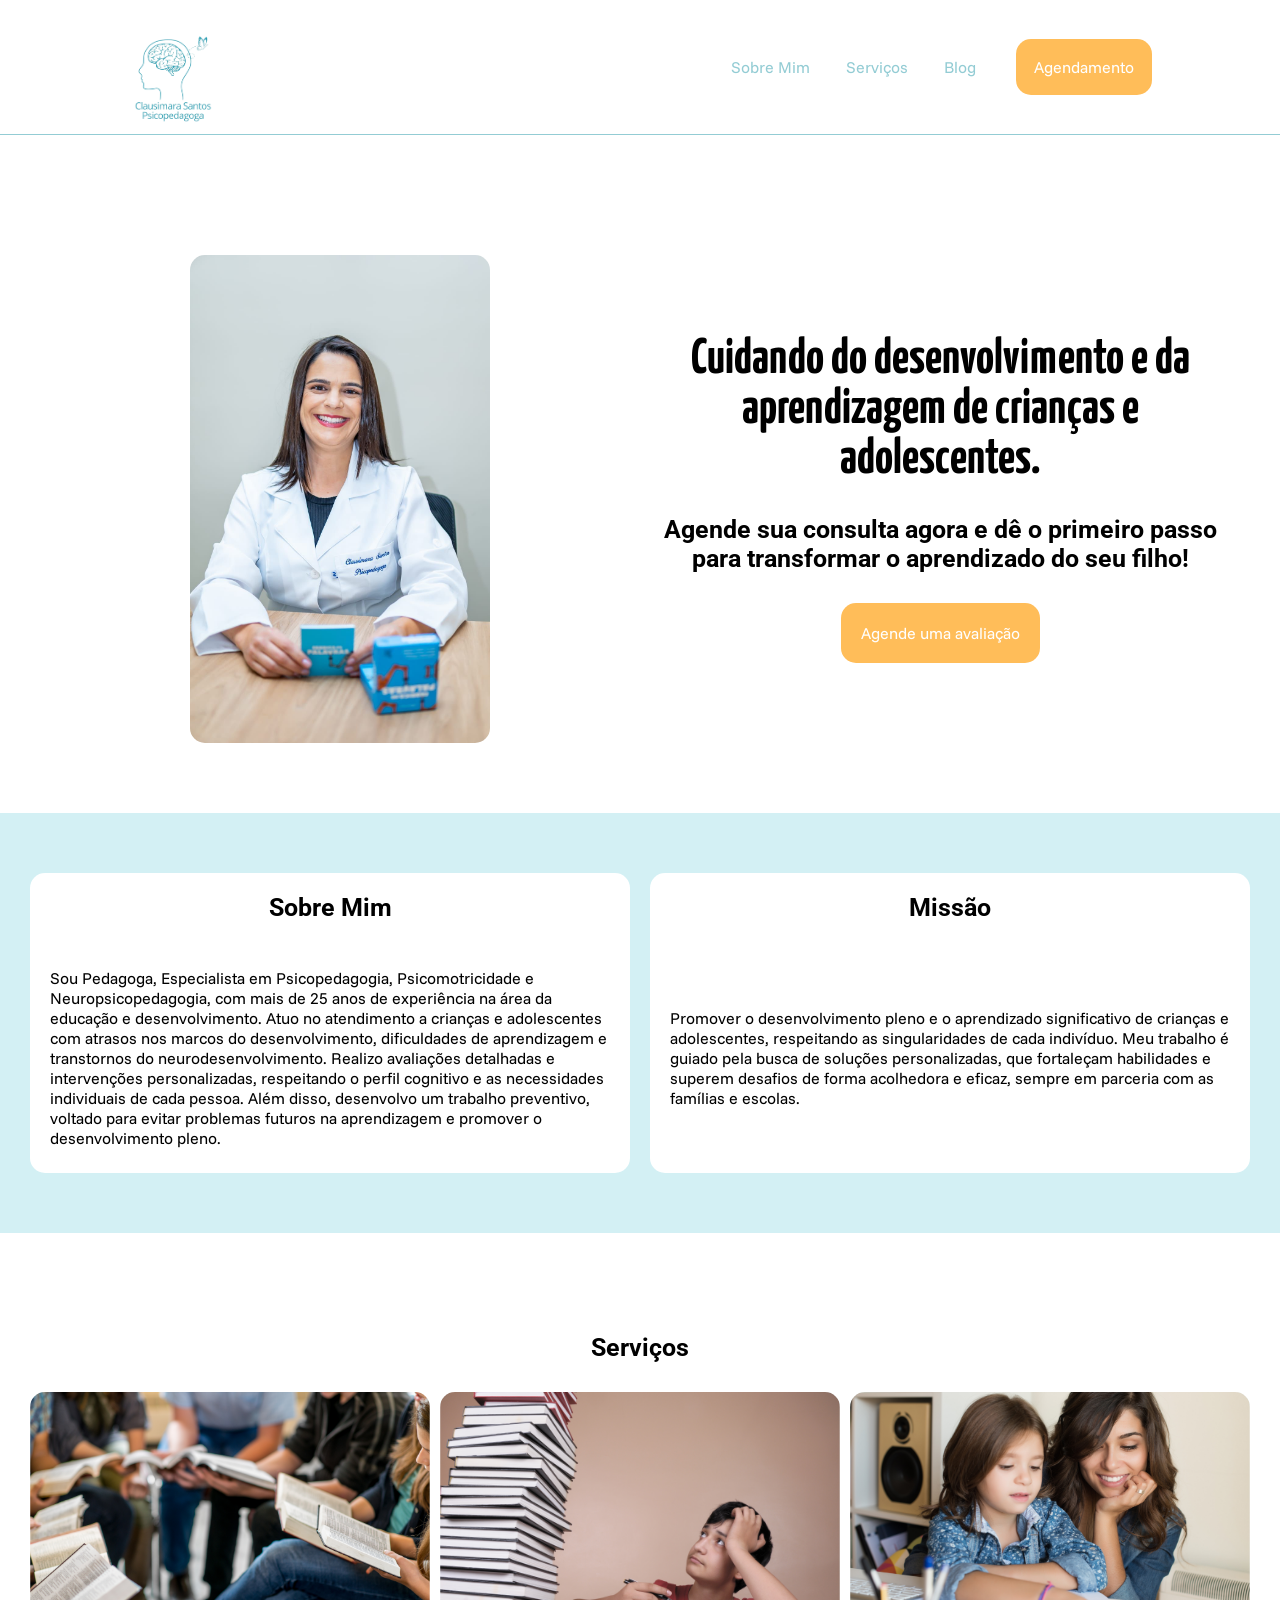
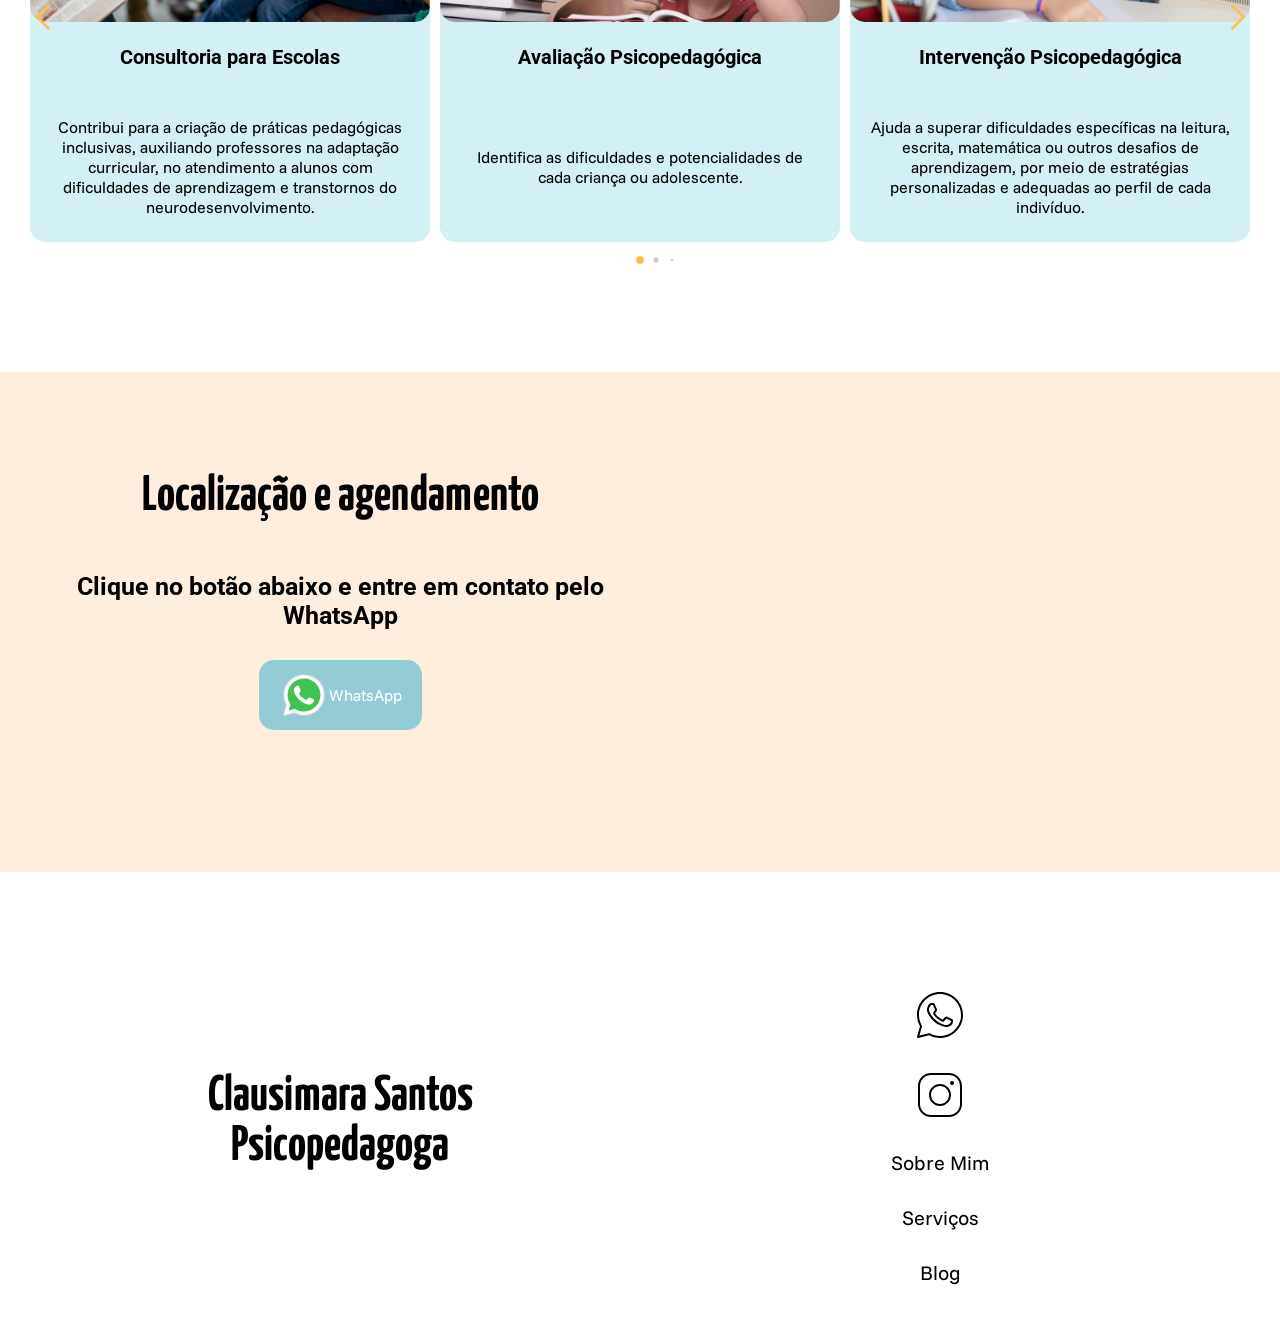
<file: index.html>
<!DOCTYPE html>
<html lang="pt-br">
<head>
    <meta charset="UTF-8">
    <meta name="viewport" content="width=device-width, initial-scale=1.0">
    <link rel="stylesheet" href="css/style.css">
    <link rel="shortcut icon" href="img/logo-mae-sf.png">
    <link rel="stylesheet" href="https://cdnjs.cloudflare.com/ajax/libs/font-awesome/6.7.2/css/all.min.css" integrity="sha512-Evv84Mr4kqVGRNSgIGL/F/aIDqQb7xQ2vcrdIwxfjThSH8CSR7PBEakCr51Ck+w+/U6swU2Im1vVX0SVk9ABhg==" crossorigin="anonymous" referrerpolicy="no-referrer" />
    <link rel="stylesheet" href="https://cdn.jsdelivr.net/npm/swiper@11/swiper-bundle.min.css"/>
    <title>Clausimara Santos Psicopedagoga</title>
</head>
<body>
    <header>
        <nav class="navbar">
            <div class="logo">
                <a href="index.html"><img src="img/logo-mae-sf.png" alt="Logo"></a>
            </div>
            <div class="menu">
                <a href="#sobre-mim">Sobre Mim</a>
                <a href="#servicos">Serviços</a>
                <a href="blog.html">Blog</a>
                <a id="btn-agd" href="https://api.whatsapp.com/send?phone=553597586611" target="_blank">Agendamento</a>
            </div>
        </nav>
    </header>
    <main class="container">
        <section class="linha l1">
            <div class="card01">
                <img src="img/img-mae.jpeg" alt="Foto Clausimara">
            </div>
            <div class="card01">
                <h1>Cuidando do desenvolvimento e da aprendizagem de crianças e adolescentes.</h1>
                <h2>Agende sua consulta agora e dê o primeiro passo para transformar o aprendizado do seu filho!</h2>
                <a id="btn-card01" href="https://api.whatsapp.com/send?phone=553597586611" target="_blank">Agende uma avaliação</a>
            </div>
        </section>
        <section id="sobre-mim" class="linha l2">
            <div class="card02">
                <h2>Sobre Mim</h2>
                <p>Sou Pedagoga, Especialista em Psicopedagogia, Psicomotricidade e Neuropsicopedagogia, com mais de 25 anos de experiência na área da educação e desenvolvimento. Atuo no atendimento a crianças e adolescentes com atrasos nos marcos do desenvolvimento, dificuldades de aprendizagem e transtornos do neurodesenvolvimento. Realizo avaliações detalhadas e intervenções personalizadas, respeitando o perfil cognitivo e as necessidades individuais de cada pessoa. Além disso, desenvolvo um trabalho preventivo, voltado para evitar problemas futuros na aprendizagem e promover o desenvolvimento pleno.</p>
            </div>
            <div class="card02">
                <h2>Missão</h2>
                <p>Promover o desenvolvimento pleno e o aprendizado significativo de crianças e adolescentes, respeitando as singularidades de cada indivíduo. Meu trabalho é guiado pela busca de soluções personalizadas, que fortaleçam habilidades e superem desafios de forma acolhedora e eficaz, sempre em parceria com as famílias e escolas.</p>
            </div>
        </section>
        
        <div id="servicos" class="container2">
            <h2>Serviços</h2>
            <div class="swiper">
                <div class="swiper-wrapper">
                    <div class="swiper-slide">
                        <div class="imagem">
                            <img src="img/1.svg" alt="estudo">
                        </div>
                        <h3>Consultoria para Escolas</h3>
                        <p class="texto-card04">Contribui para a criação de práticas pedagógicas inclusivas, auxiliando professores na adaptação curricular, no atendimento a alunos com dificuldades de aprendizagem e transtornos do neurodesenvolvimento.</p>
                    </div>
                    <div class="swiper-slide">
                        <div class="imagem">
                            <img src="img/2.svg" alt="estudo">
                        </div>
                        <h3>Avaliação Psicopedagógica</h3>
                        <p class="texto-card04">Identifica as dificuldades e potencialidades de cada criança ou adolescente.</p>
                    </div>
                    <div class="swiper-slide">
                        <div class="imagem">
                            <img src="img/3.svg" alt="estudo">
                        </div>
                        <h3>Intervenção Psicopedagógica</h3>
                        <p class="texto-card04">Ajuda a superar dificuldades específicas na leitura, escrita, matemática ou outros desafios de aprendizagem, por meio de estratégias personalizadas e adequadas ao perfil de cada indivíduo.</p>    
                    </div>
                    <div class="swiper-slide">
                        <div class="imagem">
                            <img src="img/4.svg" alt="estudo">
                        </div>
                        <h3>Estimulação Cognitiva e Intervenção Precoce</h3>
                        <p class="texto-card04">Potencializa habilidades cognitivas essenciais, prevenindo ou minimizando atrasos no desenvolvimento.</p>
                    </div>
                    <div class="swiper-slide">
                        <div class="imagem">
                            <img src="img/1.svg" alt="estudo">
                        </div>
                        <h3>Alfabetização Clínica</h3>
                        <p class="texto-card04">Auxilia crianças que apresentam dificuldade na aquisição da leitura e da escrita, utilizando protocolo personalizado para suas necessidades.</p>
                    </div>
                    <div class="swiper-slide">
                        <div class="imagem">
                            <img src="img/2.svg" alt="estudo">
                        </div>
                        <h3>Técnicas de Estudo e Autorregulação</h3>
                        <p class="texto-card04">Ensina estratégias para organizar e planejar os estudos, promovendo autonomia e maior motivação para aprender.</p>
                    </div>
                    <div class="swiper-slide">
                        <div class="imagem">
                            <img src="img/3.svg" alt="estudo">
                        </div>
                        <h3>Orientação Parental</h3>
                        <p class="texto-card04">Apoia as famílias na compreensão das necessidades dos filhos, oferecendo ferramentas para lidar com os desafios do desenvolvimento e da aprendizagem em casa.</p>
                    </div>
                    <div class="swiper-slide">
                        <div class="imagem">
                            <img src="img/8.svg" alt="estudo">
                        </div>
                        <h3>Palestras</h3>
                        <p class="texto-card04">Inclusão, adaptação, transtornos do neurodesenvolvimento, estratégias e acessibilidade no trabalho. Com abordagem prática e embasada em evidências, preparamos equipes para atender a todos.</p>
                    </div>
                </div>
                <div class="swiper-pagination"></div>
                <div class="swiper-button-prev"></div>
                <div class="swiper-button-next"></div>
            </div>
        </div>

        <section id="contato" class="linha l4">
            <div class="card04">
                <h1>Localização e agendamento</h1>
                <h2>Clique no botão abaixo e entre em contato pelo WhatsApp</h2>
                <a href="https://api.whatsapp.com/send?phone=553597586611" target="_blank">
                    <div id="btn-ctt">
                        <img src="img/icons8-whatsapp-color.svg" alt="icone WhatsApp">
                        <p>WhatsApp</p>
                    </div>
                </a>
            </div>
            <div class="card04">
                <iframe src="https://www.google.com/maps/embed?pb=!1m18!1m12!1m3!1d29569.58929444095!2d-45.0428928!3d-22.1184!2m3!1f0!2f0!3f0!3m2!1i1024!2i768!4f13.1!3m3!1m2!1s0x94cb4b7b79e0948f%3A0x89927a57ac8aa152!2sInstituto%20Clausimara%20Santos%20Educa%C3%A7%C3%A3o%20e%20Desenvolvimento!5e0!3m2!1spt-BR!2sbr!4v1773608979910!5m2!1spt-BR!2sbr" style="border:0;" allowfullscreen="" loading="lazy" referrerpolicy="no-referrer-when-downgrade"></iframe>    
            </div>
        </section>
    </main>

    <footer class="rodape">
        <div class="card05">
            <h1>Clausimara Santos <br> Psicopedagoga</h1>
        </div>
        <div class="card05">
            <a href="https://api.whatsapp.com/send?phone=553597586611" target="_blank">
                <div id="btn-insta">
                    <img src="img/icons8-whatsapp.svg" alt="whatsapp">
                </div>
            </a>
            <a href="https://www.instagram.com/clausimarasantoseducadora/" target="_blank">
                <div id="btn-insta">
                    <img src="img/icons8-instagram.svg" alt="instagram">
                </div>
            </a>
            <a href="#sobre-mim">Sobre Mim</a>
            <a href="#servicos">Serviços</a>
            <a href="blog.html">Blog</a>
        </div>
    </footer>

    <script src="https://cdn.jsdelivr.net/npm/swiper@11/swiper-bundle.min.js"></script>
    <script src="script.js"></script>
</body>
</html>
</file>
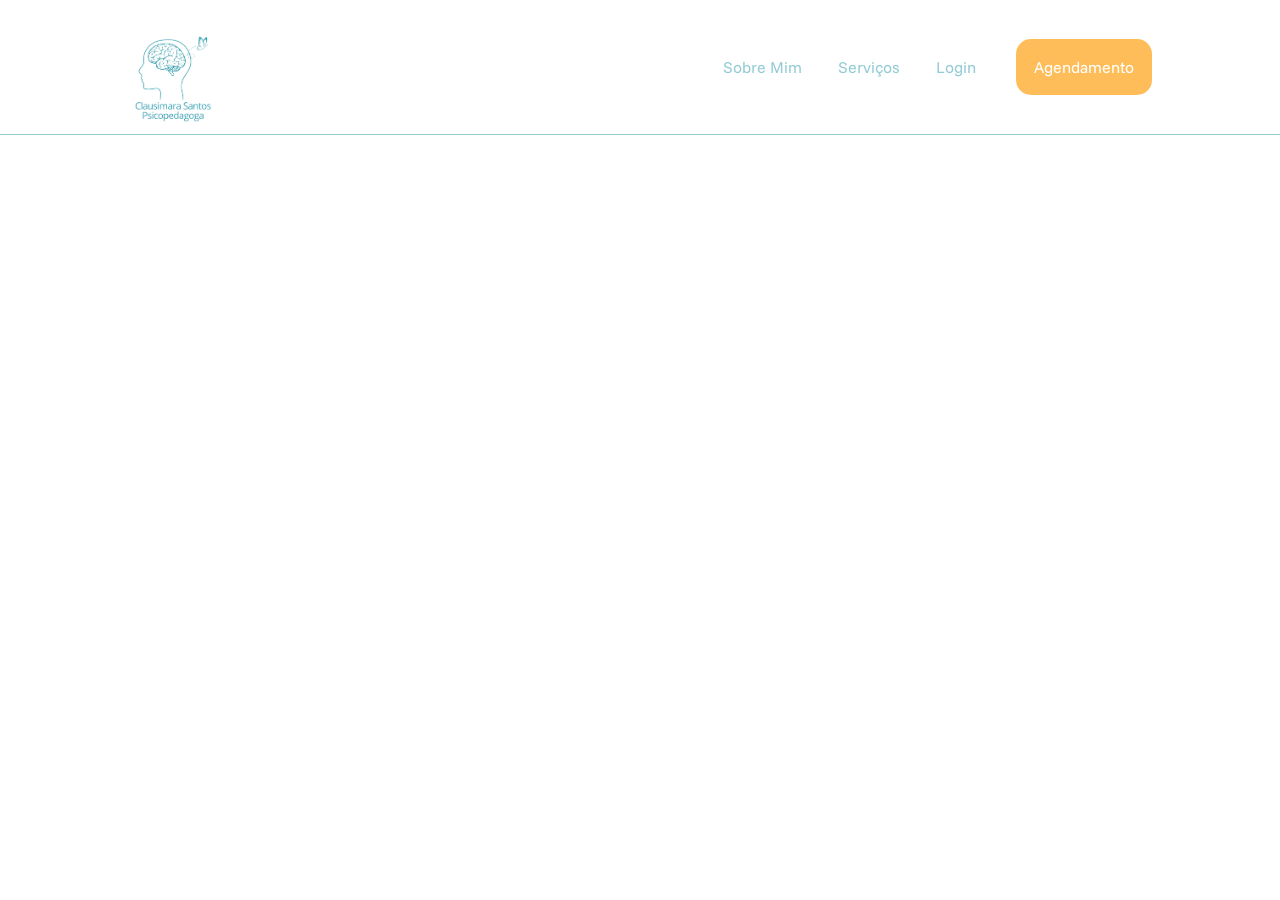
<file: blog.html>
<!DOCTYPE html>
<html lang="pt-br">
<head>
    <meta charset="UTF-8">
    <meta name="viewport" content="width=device-width, initial-scale=1.0">
    <link rel="stylesheet" href="css/style.css">
    <link rel="shortcut icon" href="img/logo-mae-sf.png">
    <title>Blog - Clausimara Santos</title>
</head>
<body>
    <nav class="navbar">
        <div class="logo">
            <a href="index.html"><img src="img/logo-mae-sf.png" alt="Logo"></a>
        </div>
        <div class="menu">
            <a href="index.html#sobre-mim">Sobre Mim</a>
            <a href="index.html#servicos">Serviços</a>
            <a href="login.html">Login</a>
            <a id="btn-agd" href="https://api.whatsapp.com/send?phone=553597586611" target="_blank">Agendamento</a>
        </div>
    </nav>
    <main class="container">
        <section class="linha l1">

        </section>
    </main>
</body>
</html>
</file>
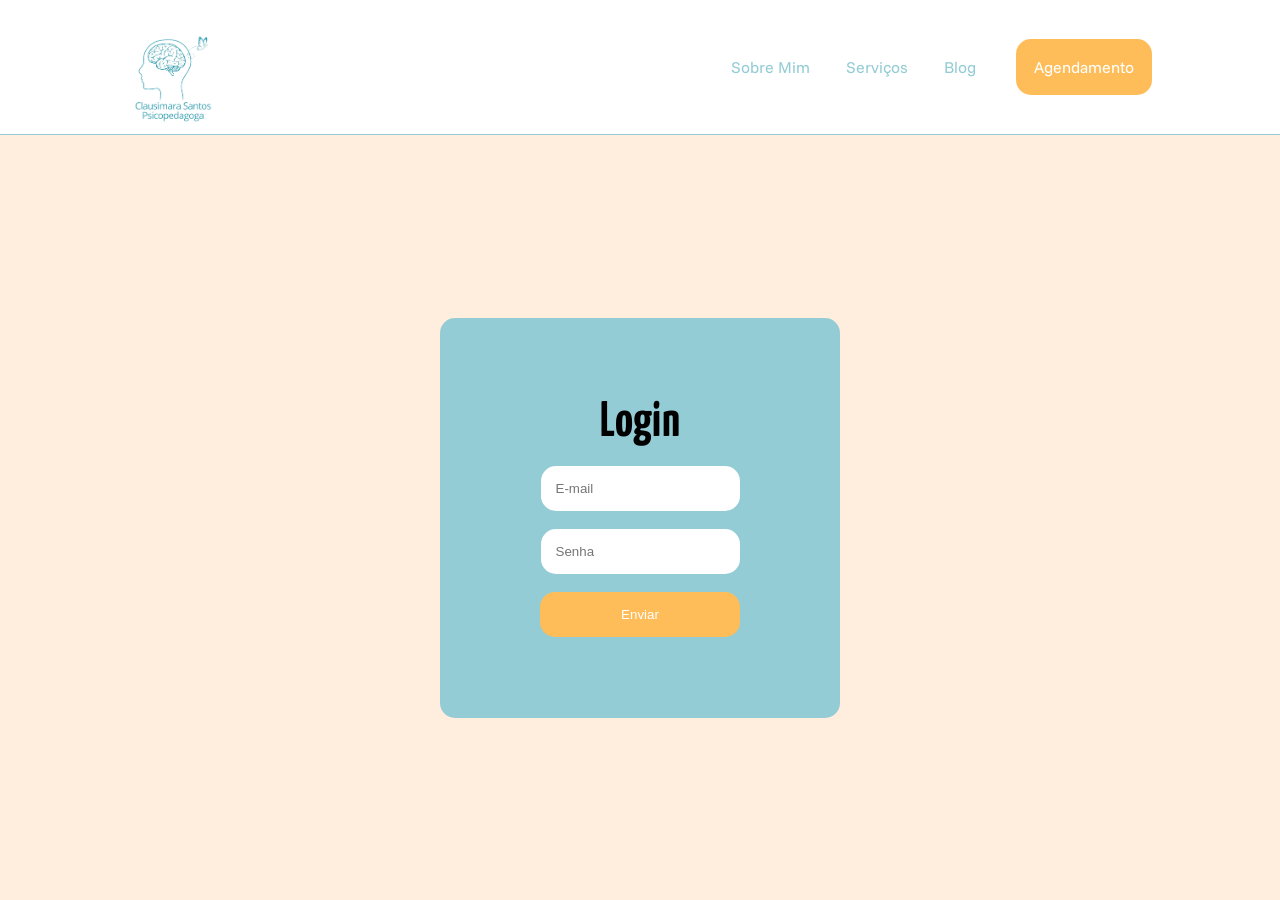
<file: login.html>
<!DOCTYPE html>
<html lang="pt-br">
<head>
    <meta charset="UTF-8">
    <meta name="viewport" content="width=device-width, initial-scale=1.0">
    <link rel="stylesheet" href="css/style.css">
    <link rel="shortcut icon" href="img/logo-mae-sf.png">
    <title>Login - Clausimara Santos</title>
</head>
<body>
    <nav class="navbar">
        <div class="logo">
            <a href="index.html"><img src="img/logo-mae-sf.png" alt="Logo"></a>
        </div>
        <div class="menu">
            <a href="index.html#sobre-mim">Sobre Mim</a>
            <a href="index.html#servicos">Serviços</a>
            <a href="blog.html">Blog</a>
            <a id="btn-agd" href="https://api.whatsapp.com/send?phone=553597586611" target="_blank">Agendamento</a>
        </div>
    </nav>
    <main class="container3">
        <div class="login">
            <h1>Login</h1>
            <br>
            <input type="text" placeholder="E-mail">
            <br>
            <input type="password" placeholder="Senha">
            <br>
            <button class="enviar">Enviar</button>
        </div>
    </main>
</body>
</html>
</file>
<file: css/style.css>
@import url('https://fonts.googleapis.com/css2?family=Lobster&family=Open+Sans:ital,wght@0,300..800;1,300..800&family=Roboto:ital,wght@0,100;0,300;0,400;0,500;0,700;0,900;1,100;1,300;1,400;1,500;1,700;1,900&display=swap');
@import url('https://fonts.googleapis.com/css2?family=Lobster&family=Open+Sans:ital,wght@0,300..800;1,300..800&family=Roboto:ital,wght@0,100;0,300;0,400;0,500;0,700;0,900;1,100;1,300;1,400;1,500;1,700;1,900&family=Yanone+Kaffeesatz:wght@200..700&display=swap');
@import url('https://fonts.googleapis.com/css2?family=Funnel+Sans:ital,wght@0,300..800;1,300..800&family=Lobster&family=Open+Sans:ital,wght@0,300..800;1,300..800&family=Roboto:ital,wght@0,100;0,300;0,400;0,500;0,700;0,900;1,100;1,300;1,400;1,500;1,700;1,900&family=Yanone+Kaffeesatz:wght@200..700&display=swap');

* {
    margin: 0;
    padding: 0;
    border: 0;
    box-sizing: border-box;
    text-decoration: none;
    --azul: #93CCD4;
    --azulClaro: #D3F0F4;
    --laranja: #FFBD59;
    --larClaro: #FFEEDE;
}

body {
    height: 100vh;
}

h1 {
    font-family: "Yanone Kaffeesatz", serif;
    font-size: 50px;
}


h2 {
    font-family: "Roboto", serif;
    font-size: 25px;
}

h3 {
    font-family: "Roboto", serif;
    font-size: 20px;
}


p, a {
    font-family: "Funnel Sans", serif;
}

.navbar {
    display: flex;
    align-items: center;
    height: 134px;
}

.logo {
    width: 30%;
    display: flex;
    justify-content: center;
}

.navbar img {
    max-width: 100px;
}

.menu {
    width: 70%;
    text-align: right;
    margin-right: 10%;
}

.menu a {
    padding: 16px;
    color: var(--azul);
}

.menu a:hover {
    border-top: solid 2px var(--azul);
    color: var(--laranja);
    transition: 0.05s linear;
}

#btn-agd {
    padding: 18px;
    margin-left: 20px;
    border-top: none;
    background: var(--laranja);
    border-radius: 15px;
    color: white;
}

#btn-agd:hover {
    color: white;
    background-color: var(--azul);
    transition: 0.2s linear;
}

.container {
    display: flex;
    flex-direction: column;
    align-items: center;
}

.linha {
    width: 100%;
    display: flex;
    justify-content: center;
    flex-wrap: wrap;
    flex-grow: 1;
}

.l1 {
    padding-top: 100px;
    padding-bottom: 50px;
    border-top: solid 1px var(--azul);
}

.card01 {
    display: flex;
    flex-direction: column;
    align-items: center;
    justify-content: center;
    max-width: 600px;
    width: 100%;
    height: auto;
    padding: 20px;
    text-align: center;
}

.card01 img {
    width: 100%;
    max-width: 300px;
    height: auto;
    border-radius: 15px;
}

#btn-card01 {
    padding: 20px;
    background: var(--laranja);
    border-radius: 15px;
    color: white;
}

#btn-card01:hover {
    background: var(--azul);
    transition: 0.2s linear;
}

.card01 h2, a {
    margin-top: 30px;
}

.l2 {
    padding-top: 50px;
    padding-bottom: 50px;
    background: var(--azulClaro);
}

.card02 {
    max-width: 600px;
    min-height: 300px;
    margin: 10px;
    border-radius: 15px;
    display: flex;
    flex-direction: column;
    align-items: center;
    background: white;
}

.card02 h2 {
    padding: 20px;
}

.card02 p {
    padding: 20px;
    display: flex;
    align-items: center;
    height: 100%;
}

.container2 {
    max-width: 1220px;
    padding: 10px;
    text-align: center;
    padding: 100px 0 100px 0;
}

.swiper {
    max-width: 100%;
    --swiper-pagination-color: var(--laranja);
}

.swiper-slide {
    width: 393px;
    min-height: 240px;
    display: flex;
    flex-direction: column;
    align-items: center;
    background: var(--azulClaro);
    margin: 30px 0 30px 0;
    border-radius: 15px;
}

.imagem img {
    width: 100%;
    max-height: 230px;
    border-radius: 15px;
    object-fit: cover;
    display: block;
}

.swiper-slide h3 {
    padding: 10px;
    display: flex;
    justify-content: center;
    align-items: center;
    min-height: 70px;
}

.swiper-slide p {
    padding: 20px;
    display: flex;
    align-items: center;
    min-height: 150px;
}

.swiper-button-prev, .swiper-button-next {
    --swiper-navigation-size: 25px;
    --swiper-navigation-sides-offset: 5px;
}

.swiper-button-prev::after {
    content: "\f053";
    font-family: "Font Awesome 5 free";
    color: var(--laranja);
    font-weight: 900;
    font-size: 15px;
}

.swiper-button-next::after {
    content: "\f054";
    font-family: "Font Awesome 5 free";
    color: var(--laranja);
    font-weight: 900;
    font-size: 15px;
}

.l4 {
    padding: 100px 0 50px 0;
    flex-wrap: wrap;
    background-color: var(--larClaro);
}

.card04 {
    width: 600px;
    height: 300px;
    display: flex;
    flex-direction: column;
    align-items: center;
    margin: 0 0 50px 0;
}

.card04 iframe {
    width: 100%;
    height: 100%;
    display: block;
}

.card04 h1 {
    padding-bottom: 50px;
    text-align: center;
}

.card04 h2 {
    text-align: center;
}

#btn-ctt {
    display: flex;
    align-items: center;
    background: var(--azul);
    color: white;
    padding: 10px 20px 10px 20px;
    border-radius: 15px;
}

#btn-ctt:hover {
    background: var(--laranja);
    transition: 0.2s linear;
}

.rodape {
    margin: 50px 0 50px 0;
    height: 400px;
    display: flex;
    flex-wrap: wrap;
    align-items: center;
    justify-content: center;
}

.card05 {
    width: 600px;
    display: flex;
    flex-direction: column;
    justify-content: center;
    align-items: center;
    text-align: center;
}

.card05 a {
    font-size: 20px;
    color: black;
}

.card05 a:hover {
    color: gray;
    transition: 0.2s linear;
}

#btn-insta {
    display: flex;
    align-items: center;
}

.container3 {
    border-top: solid 1px var(--azul);
    display: flex;
    align-items: center;
    justify-content: center;
    height: calc(100% - 134px);
    background-color: var(--larClaro);
}

.login {
    display: flex;
    align-items: center;
    justify-content: center;
    flex-direction: column;
    width: 400px;
    height: 400px;
    background-color: var(--azul);
    border-radius: 15px;
}

input {
    padding: 15px;
    border-radius: 15px;
    outline: none;
}

.enviar {
    background: var(--laranja);
    color: white;
    border-radius: 15px;
    padding: 15px 0px 15px 0px;
    width: 200px;
}

.enviar:hover {
    background-color: var(--larClaro);
    color: var(--azul);
    transition: 0.2s linear;
    cursor: pointer;
}

@media (max-width: 1220px)
{
    .container2 {
        max-width: 100%;
    }
}

@media (max-width: 700px) {
    .menu {
        display: none;
    }
    
    .logo {
        margin-left: 40%;
    }
}

@media (max-width: 395px) {
    .card04 iframe {
        margin-top: 50px;
    }
}

@media (max-width: 333px) {
    .swiper-slide {
        min-height: 280px;
    }
}

@media (max-width: 249px) {
    h1 {
        font-size: 40px;
    }

    h2 {
        font-size: 20px;
    }

    h3, p, a {
        font-size: 15px;
    }
}

@media (max-width: 217px) {
    h1 {
        font-size: 30px;
    }
    .card01 h1 {
        font-size: 30px;
    }

    h2 {
        font-size: 15px;
    }

    h3, p, a{
        font-size: 10px;
    }

}
</file>
